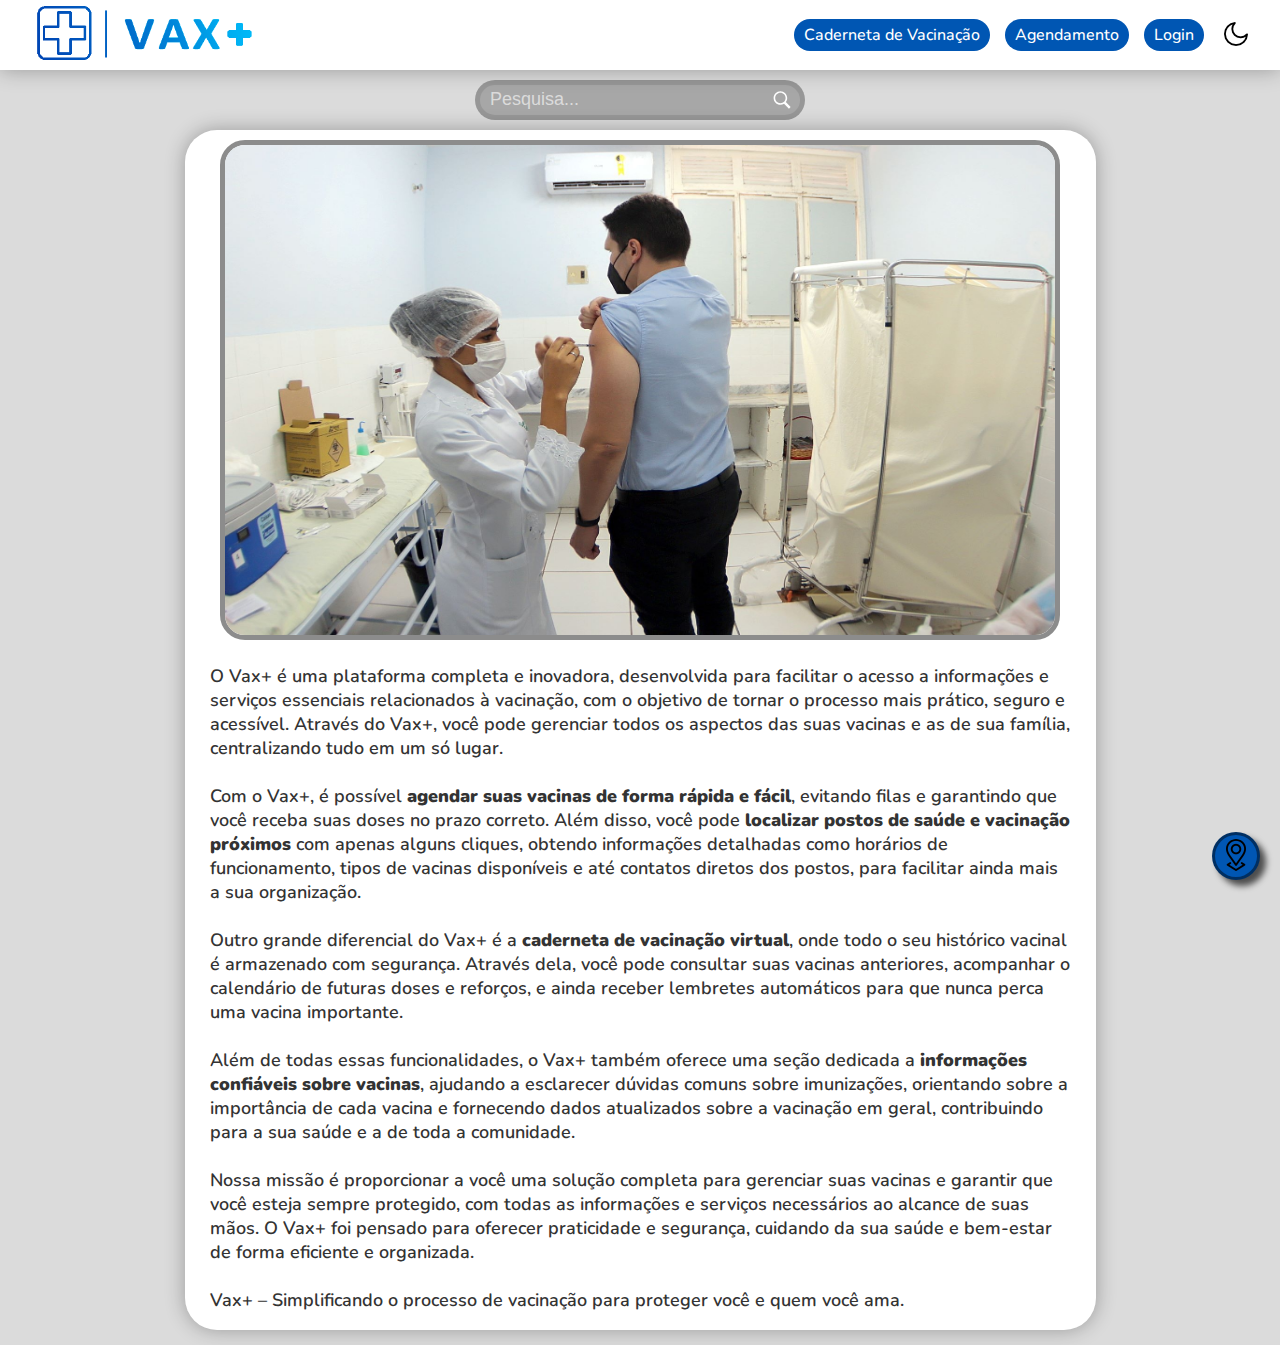
<file: index.html>
<!DOCTYPE html>
<html lang="pt-br">

<head>
    <meta charset="UTF-8">
    <meta name="viewport" content="width=device-width, initial-scale=1.0">
    <title>Vax+</title>
    <link rel="stylesheet" href="./src/css/reset.css">
    <link rel="stylesheet" href="./src/css/style.css">
    <link rel="stylesheet" href="./src/css/responsive.css">
    <link rel="shortcut icon" href="src/img/favicon.png" type="image/x-icon">
    <link rel="preconnect" href="https://fonts.googleapis.com">
    <link rel="preconnect" href="https://fonts.gstatic.com" crossorigin>
    <link href="https://fonts.googleapis.com/css2?family=Nunito:ital,wght@0,200..1000;1,200..1000&display=swap"
        rel="stylesheet">
</head>

<body>
    <header class="cabecalho">
        <div class="logotipo">
            <a>
                <img src="./src/img/vax.png" class="logo">
            </a>
            <a id="list"><svg xmlns="http://www.w3.org/2000/svg" width="24" height="24" fill="black" class="bi bi-list"
                    viewBox="0 0 16 16">
                    <path fill-rule="evenodd"
                        d="M2.5 12a.5.5 0 0 1 .5-.5h10a.5.5 0 0 1 0 1H3a.5.5 0 0 1-.5-.5m0-4a.5.5 0 0 1 .5-.5h10a.5.5 0 0 1 0 1H3a.5.5 0 0 1-.5-.5m0-4a.5.5 0 0 1 .5-.5h10a.5.5 0 0 1 0 1H3a.5.5 0 0 1-.5-.5" />
                </svg></a>
        </div>
        <nav>
            <div class="menu">
                <ul>
                    <li><a href="./caderneta.html">Caderneta de Vacinação</a></li>
                    <li><a href="./agendamento.html">Agendamento</a></li>
                    <li><a href="./login.html">Login</a></li>
                </ul>
                <button id="dark-mode-toggle">
                    <img id="mode-icon" src="./src/icone/lua.png" width="24" height="24">
                </button>
            </div>
        </nav>

    </header>

    <main>
        <i>
                <input type="search" placeholder="Pesquisa...">
                <svg xmlns="http://www.w3.org/2000/svg" x="0px" y="0px" width="20" height="20" viewBox="0,0,256,256">
                    <g fill="#ffffff" fill-rule="nonzero" stroke="none" stroke-width="1" stroke-linecap="butt"
                        stroke-linejoin="miter" stroke-miterlimit="10" stroke-dasharray="" stroke-dashoffset="0"
                        font-family="none" font-weight="none" font-size="none" text-anchor="none"
                        style="mix-blend-mode: normal">
                        <g transform="scale(5.12,5.12)">
                            <path
                                d="M21,3c-9.39844,0 -17,7.60156 -17,17c0,9.39844 7.60156,17 17,17c3.35547,0 6.46094,-0.98437 9.09375,-2.65625l12.28125,12.28125l4.25,-4.25l-12.125,-12.09375c2.17969,-2.85937 3.5,-6.40234 3.5,-10.28125c0,-9.39844 -7.60156,-17 -17,-17zM21,7c7.19922,0 13,5.80078 13,13c0,7.19922 -5.80078,13 -13,13c-7.19922,0 -13,-5.80078 -13,-13c0,-7.19922 5.80078,-13 13,-13z">
                            </path>
                        </g>
                    </g>
                </svg>
        </i>

        <div class="container">
            <img src="./src/img/35842_Original.jpeg" class="image">
            <h3>
<br>
                 O Vax+ é uma plataforma completa e inovadora, desenvolvida para facilitar o acesso a informações e
                serviços essenciais relacionados à vacinação, com o objetivo de tornar o processo mais prático, seguro e
                acessível. Através do Vax+, você pode gerenciar todos os aspectos das suas vacinas e as de sua família,
                centralizando tudo em um só lugar. <br><br>
                 Com o Vax+, é possível <strong>agendar suas vacinas de forma rápida e fácil</strong>, evitando filas e
                garantindo que você receba suas doses no prazo correto. Além disso, você pode <strong>localizar postos
                    de saúde e vacinação próximos</strong> com apenas alguns cliques, obtendo informações detalhadas
                como horários de funcionamento, tipos de vacinas disponíveis e até contatos diretos dos postos, para
                facilitar ainda mais a sua organização. <br><br>
                 Outro grande diferencial do Vax+ é a <strong>caderneta de vacinação virtual</strong>, onde todo o seu
                histórico vacinal é armazenado com segurança. Através dela, você pode consultar suas vacinas anteriores,
                acompanhar o calendário de futuras doses e reforços, e ainda receber lembretes automáticos para que
                nunca perca uma vacina importante. <br><br>
                 Além de todas essas funcionalidades, o Vax+ também oferece uma seção dedicada a <strong>informações
                    confiáveis sobre vacinas</strong>, ajudando a esclarecer dúvidas comuns sobre imunizações,
                orientando sobre a importância de cada vacina e fornecendo dados atualizados sobre a vacinação em geral,
                contribuindo para a sua saúde e a de toda a comunidade. <br><br>
                 Nossa missão é proporcionar a você uma solução completa para gerenciar suas vacinas e garantir que você
                esteja sempre protegido, com todas as informações e serviços necessários ao alcance de suas mãos. O Vax+
                foi pensado para oferecer praticidade e segurança, cuidando da sua saúde e bem-estar de forma eficiente
                e organizada. <br><br>
                 Vax+ – Simplificando o processo de vacinação para proteger você e quem você ama.<br><br>
            </h3>
        </div>

        <div class="loc">
            <a href="#">
                <img src="./src/icone/localizacao.png">
            </a>
        </div>

        <div class="modal">

            <div class="conteudo-modal">

                <span class="fechar-modal">X</span>

                <iframe
                    src="https://www.google.com/maps/embed?pb=!1m16!1m12!1m3!1d15550.551715386318!2d-38.495503504465134!3d-12.994994538635694!2m3!1f0!2f0!3f0!3m2!1i1024!2i768!4f13.1!2m1!1sunidades%20b%C3%A1sicas%20de%20sa%C3%BAde%20em%20salvador!5e0!3m2!1spt-BR!2sbr!4v1726062533436!5m2!1spt-BR!2sbr"
                    allowfullscreen="" loading="lazy" referrerpolicy="no-referrer-when-downgrade">
                </iframe>
            </div>

        </div>
    </main>

    <footer>
    </footer>
    <script src="./src/js/index.js"></script>
</body>

</html>
</file>
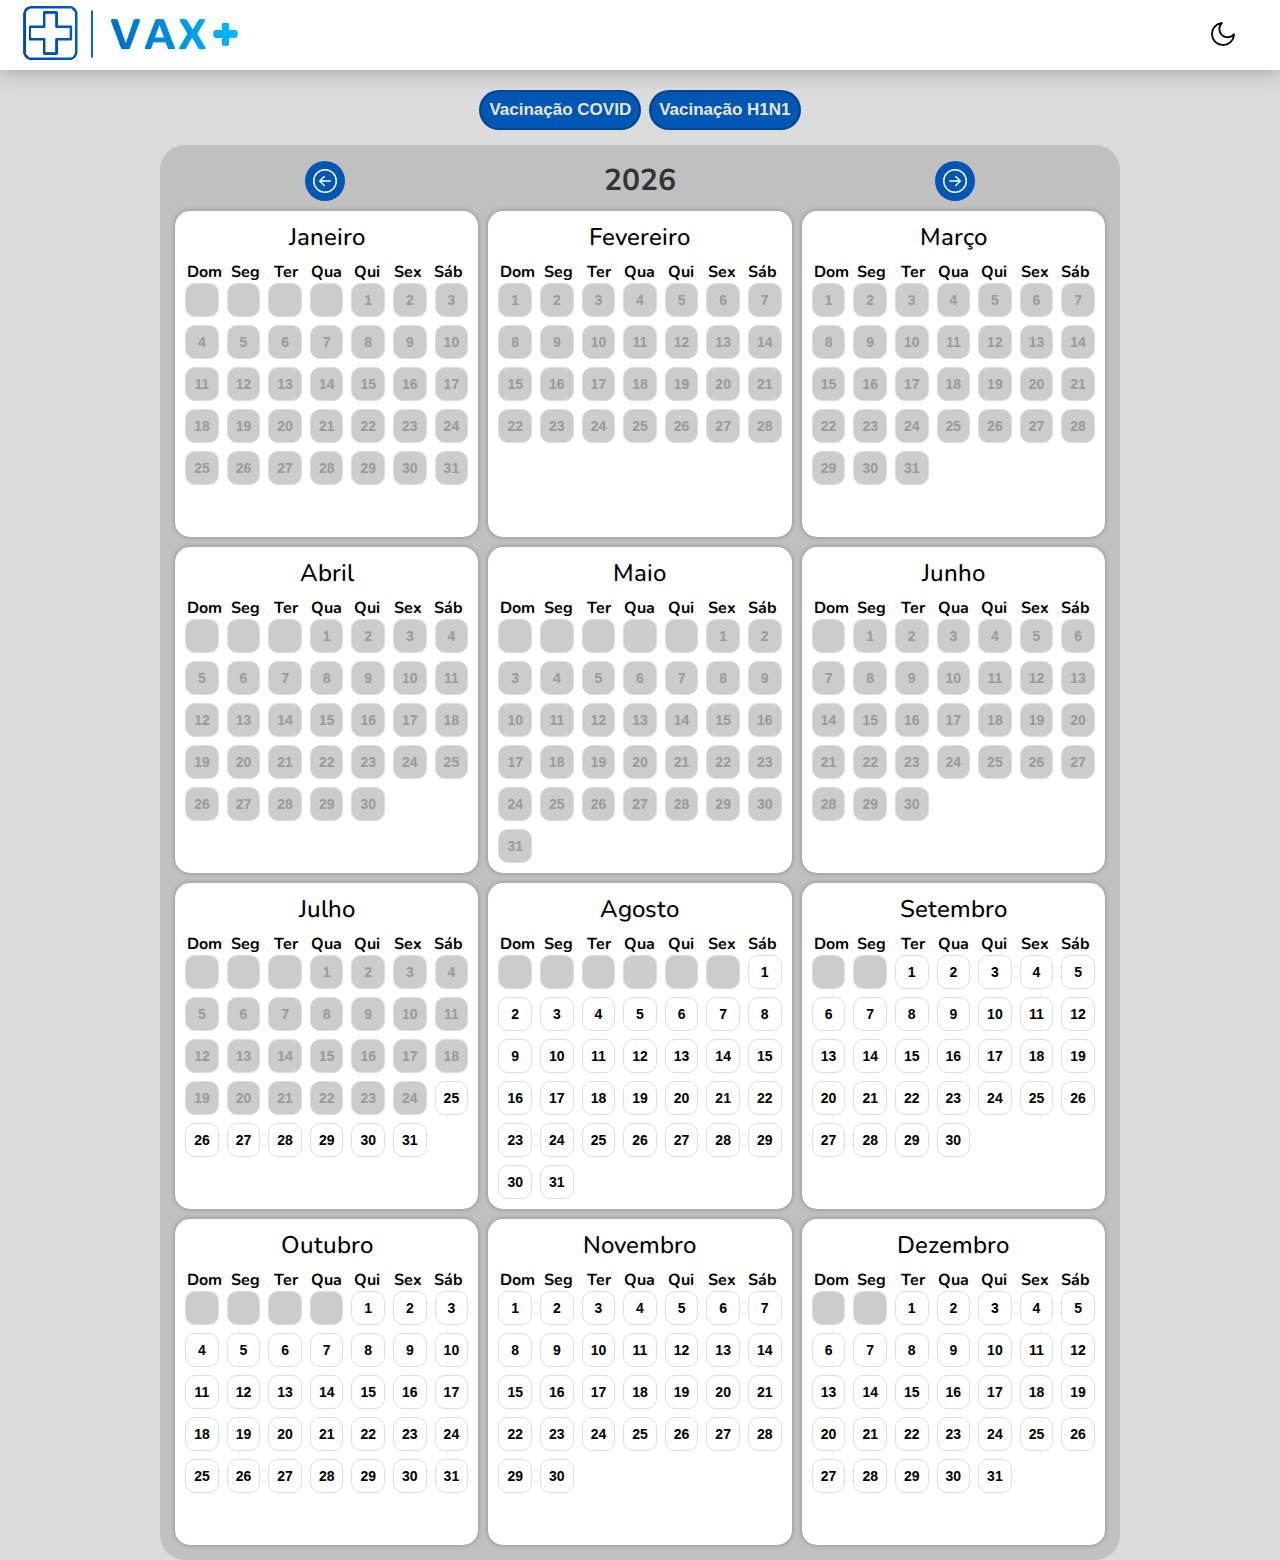
<file: agendamento.html>
<!DOCTYPE html>
<html lang="pt-BR">

<head>
    <meta charset="UTF-8">
    <meta name="viewport" content="width=device-width, initial-scale=1.0">
    <title>Vax+ - Calendário de Agendamento</title>
    <link rel="stylesheet" href="./src/css/reset.css">
    <link rel="stylesheet" href="./src/css/agendamento/style.css">
    <link rel="stylesheet" href="./src/css/agendamento/responsive.css">
    <link rel="shortcut icon" href="src/img/favicon.png" type="image/x-icon">
    <link rel="preconnect" href="https://fonts.googleapis.com">
    <link rel="preconnect" href="https://fonts.gstatic.com" crossorigin>
    <link href="https://fonts.googleapis.com/css2?family=Nunito:ital,wght@0,200..1000;1,200..1000&display=swap"
        rel="stylesheet">
</head>

<body>
    <header class="cabecalho">
        <div class="logotipo">
            <a href="./index.html">
                <img src="./src/img/vax.png" class="logo">
            </a>
        </div>
        <nav>
            <div class="menu">
                <ul style="display: flex;justify-content: center;gap: 10px;width: 100%;">
                </ul>
                <button id="dark-mode-toggle">
                    <img id="mode-icon" src="./src/icone/lua.png" width="24" height="24">
                </button>
            </div>
        </nav>
    </header>
    <main>
        <div class="vaccine-selection" style="display: flex;margin-bottom: 15px;gap: 8px;">
            <button id="covid-btn">Vacinação COVID</button>
            <button id="h1n1-btn">Vacinação H1N1</button>
        </div>
        <div class="calendar-container">
            <div class="year-navigation">
                <button id="prevYear">
                    <svg xmlns="http://www.w3.org/2000/svg" width="24" height="24" fill="white"
                                        class="bi bi-arrow-left-circle" viewBox="0 0 16 16">
                                        <path fill-rule="evenodd"
                                            d="M1 8a7 7 0 1 0 14 0A7 7 0 0 0 1 8m15 0A8 8 0 1 1 0 8a8 8 0 0 1 16 0m-4.5-.5a.5.5 0 0 1 0 1H5.707l2.147 2.146a.5.5 0 0 1-.708.708l-3-3a.5.5 0 0 1 0-.708l3-3a.5.5 0 1 1 .708.708L5.707 7.5z" />
                                    </svg>
                </button>
                <span id="yearDisplay">2024</span>
                <button id="nextYear">
                    <svg xmlns="http://www.w3.org/2000/svg" width="24" height="24" fill="white"
                                        class="bi bi-arrow-right-circle" viewBox="0 0 16 16">
                                        <path fill-rule="evenodd"
                                            d="M1 8a7 7 0 1 0 14 0A7 7 0 0 0 1 8m15 0A8 8 0 1 1 0 8a8 8 0 0 1 16 0M4.5 7.5a.5.5 0 0 0 0 1h5.793l-2.147 2.146a.5.5 0 0 0 .708.708l3-3a.5.5 0 0 0 0-.708l-3-3a.5.5 0 1 0-.708.708L10.293 7.5z" />
                                    </svg>
                </button>
            </div>
            <div class="months-grid" id="calendarGrid">
            </div>
        </div>
    </main>

    <script src="./src/js/agendamento.js"></script>
</body>

</html>
</file>
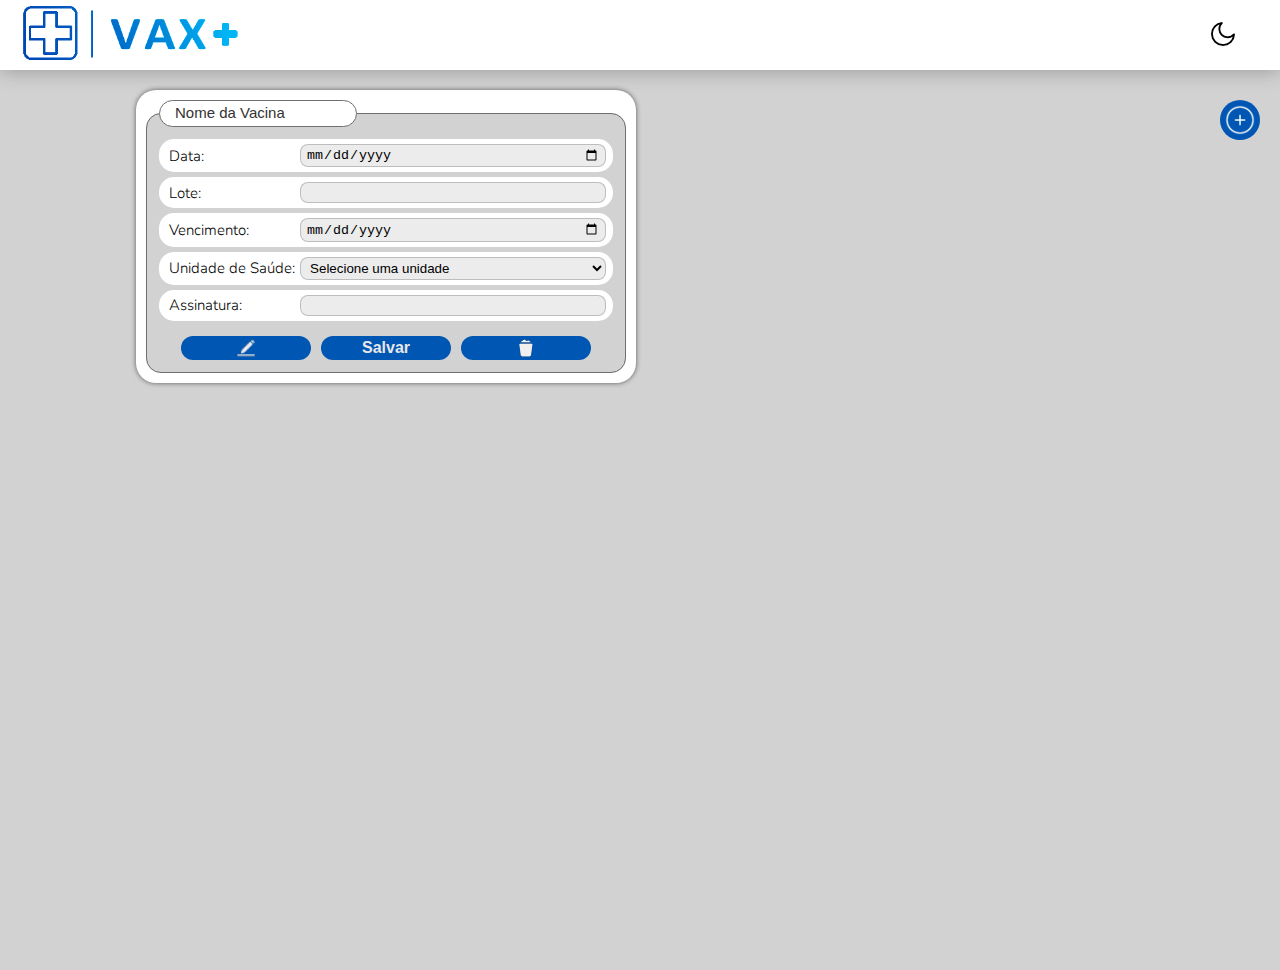
<file: caderneta.html>
<!DOCTYPE html>
<html lang="pt-BR">

<head>
    <meta charset="UTF-8">
    <meta name="viewport" content="width=device-width, initial-scale=1.0">
    <title>Caderneta de Vacinação</title>
    <link rel="stylesheet" href="./src/css/reset.css">
    <link rel="stylesheet" href="./src/css/caderneta/style.css">
    <link rel="stylesheet" href="./src/css/caderneta/responsive.css">
    <link rel="shortcut icon" href="src/img/favicon.png" type="image/x-icon">
    <link rel="preconnect" href="https://fonts.googleapis.com">
    <link rel="preconnect" href="https://fonts.gstatic.com" crossorigin>
    <link href="https://fonts.googleapis.com/css2?family=Nunito:ital,wght@0,200..1000;1,200..1000&display=swap"
        rel="stylesheet">
</head>

<body>
    <header class="cabecalho">
        <div class="logotipo">
            <a href="./index.html">
                <img src="./src/img/vax.png" class="logo">
            </a>
        </div>
        <nav>
            <div class="menu">
                <ul style="display: flex;justify-content: center;gap: 10px;width: 100%;">
                </ul>
                <button id="dark-mode-toggle">
                    <img id="mode-icon" src="./src/icone/lua.png" width="24" height="24">
                </button>
            </div>
        </nav>
    </header>
    <main>
        <div class="forms">
            <form>
                <fieldset>
                    <legend>
                        <Input class="nome-vacina" type="text" placeholder="Nome da Vacina"></Input>
                    </legend>
                    <section>
                        <label for="">Data:</label>
                        <input type="date">
                    </section>
                    <section>
                        <label for="">Lote:</label>
                        <input type="text">
                    </section>
                    <section>
                        <label for="">Vencimento:</label>
                        <input type="date">
                    </section>
                    <section>
                        <label for="">Unidade de Saúde:</label>
                        <select>
                            <option value="">Selecione uma unidade</option>
                            <option value="clinica-da-familia-boca-do-rio">Clínica da Família Boca do Rio</option>
                            <option value="clinica-da-familia-pau-miudo">Clínica da Família Pau Miúdo</option>
                            <option value="csb-cabula">CSB Cabula</option>
                            <option value="csb-itapua">CSB Itapuã</option>
                            <option value="postinho-da-saude-ribeira">Postinho de Saúde Ribeira</option>
                            <option value="upas-brotas">UPA Brotas</option>
                            <option value="upas-itaigara">UPA Itaigara</option>
                            <option value="upas-pau-miudo">UPA Pau Miúdo</option>
                            <option value="upas-periperi">UPA Periperi</option>
                            <option value="upas-san-martin">UPA San Martin</option>
                            <option value="upas-vale-dos-barris">UPA Vale dos Barris</option>
                            <option value="usf-barra">Unidade de Saúde da Família Barra</option>
                            <option value="usf-bonfim">USF Bonfim</option>
                            <option value="usf-centro-historico">USF Centro Histórico</option>
                            <option value="usf-itapua">USF Itapuã</option>
                            <option value="usf-liberdade">USF Liberdade</option>
                            <option value="usf-luis-anjos">Unidade de Saúde da Família Luís Anjos</option>
                            <option value="usf-piraja">USF Pirajá</option>
                            <option value="usf-santa-luzia">USF Santa Luzia</option>
                        </select>
                    </section>
                    <section>
                        <label for="">Assinatura:</label>
                        <input type="text">
                    </section>
                    <div class="buttons">
                        <button class="edit-button">
                            <img src="./src/icone/editar.png" class="edit">
                        </button>
                        <button class="submit-button">
                            Salvar
                        </button>
                        <button class="delete-button">
                            <img src="./src/icone/apagar.png" class="delete">
                        </button>
                    </div>
                </fieldset>
            </form>
        </div>
        <button id="add-form-button" class="add-form-button">
            <img src="./src/icone/+.png" width="30">
        </button>
    </main>


    <script src="./src/js/caderneta.js"></script>
</body>

</html>
</file>
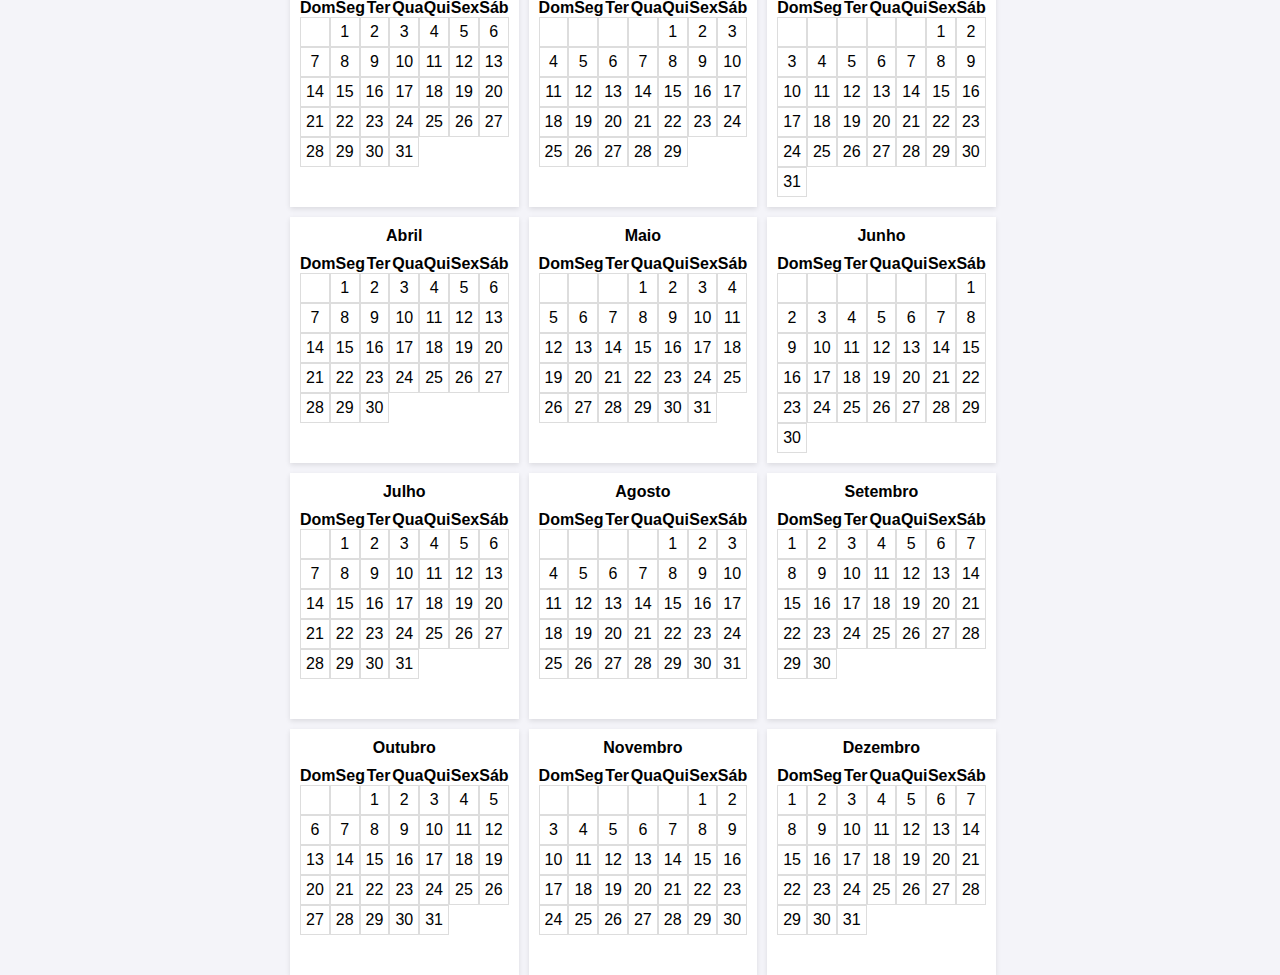
<file: calendario.html>
<!DOCTYPE html>
<html lang="pt-BR">
<head>
    <meta charset="UTF-8">
    <meta name="viewport" content="width=device-width, initial-scale=1.0">
    <title>Calendário de Vacinação</title>
    <style>
        body {
            font-family: Arial, sans-serif;
            display: flex;
            justify-content: center;
            align-items: center;
            height: 100vh;
            margin: 0;
            background-color: #f4f4f9;
        }
        .calendar-container {
            text-align: center;
            width: 700px;
        }
        .year-navigation {
            display: flex;
            justify-content: space-between;
            align-items: center;
            margin-bottom: 10px;
        }
        .year-navigation button {
            background-color: #007bff;
            color: white;
            border: none;
            padding: 5px 10px;
            cursor: pointer;
        }
        .year-navigation button:hover {
            background-color: #0056b3;
        }
        .months-grid {
            display: grid;
            grid-template-columns: repeat(3, 1fr);
            grid-template-rows: repeat(4, 1fr);
            gap: 10px;
        }
        .month {
            background-color: #ffffff;
            padding: 10px;
            box-shadow: 0 2px 5px rgba(0,0,0,0.1);
            cursor: pointer;
            transition: background-color 0.3s ease;
            display: flex;
            flex-direction: column;
            align-items: center;
        }
        .month:hover {
            background-color: #e9ecef;
        }
        .month-title {
            font-weight: bold;
            margin-bottom: 10px;
        }
        .weekdays {
            display: grid;
            grid-template-columns: repeat(7, 1fr);
            width: 100%;
            font-weight: bold;
        }
        .days {
            display: grid;
            grid-template-columns: repeat(7, 1fr);
            width: 100%;
            grid-auto-rows: minmax(20px, auto);
        }
        .day {
            padding: 5px;
            text-align: center;
            border: 1px solid #ddd;
            cursor: pointer;
        }
        .day:hover {
            background-color: #007bff;
            color: white;
        }
    </style>
</head>
<body>

<div class="calendar-container">
    <div class="year-navigation">
        <button id="prevYear">&lt;</button>
        <span id="yearDisplay">2024</span>
        <button id="nextYear">&gt;</button>
    </div>
    <div class="months-grid" id="calendarGrid">
        <!-- Os meses serão gerados dinamicamente -->
    </div>
</div>

<script>
    let currentYear = 2024;
    const monthsNames = ["Janeiro", "Fevereiro", "Março", "Abril", "Maio", "Junho", "Julho", "Agosto", "Setembro", "Outubro", "Novembro", "Dezembro"];
    const daysOfWeek = ["Dom", "Seg", "Ter", "Qua", "Qui", "Sex", "Sáb"];

    const yearDisplay = document.getElementById('yearDisplay');
    const prevYearButton = document.getElementById('prevYear');
    const nextYearButton = document.getElementById('nextYear');
    const calendarGrid = document.getElementById('calendarGrid');

    function updateYearDisplay() {
        yearDisplay.textContent = currentYear;
        generateCalendar();
    }

    prevYearButton.addEventListener('click', () => {
        currentYear--;
        updateYearDisplay();
    });

    nextYearButton.addEventListener('click', () => {
        currentYear++;
        updateYearDisplay();
    });

    function generateCalendar() {
        calendarGrid.innerHTML = '';
        for (let month = 0; month < 12; month++) {
            const monthDiv = document.createElement('div');
            monthDiv.classList.add('month');

            const monthTitle = document.createElement('div');
            monthTitle.classList.add('month-title');
            monthTitle.textContent = monthsNames[month];
            monthDiv.appendChild(monthTitle);

            const weekdaysDiv = document.createElement('div');
            weekdaysDiv.classList.add('weekdays');
            daysOfWeek.forEach(day => {
                const dayDiv = document.createElement('div');
                dayDiv.textContent = day;
                weekdaysDiv.appendChild(dayDiv);
            });
            monthDiv.appendChild(weekdaysDiv);

            const daysDiv = document.createElement('div');
            daysDiv.classList.add('days');
            
            const firstDay = new Date(currentYear, month, 1).getDay();
            const daysInMonth = new Date(currentYear, month + 1, 0).getDate();
            
            // Preencher os dias em branco antes do início do mês
            for (let i = 0; i < firstDay; i++) {
                const emptyDiv = document.createElement('div');
                emptyDiv.classList.add('day');
                daysDiv.appendChild(emptyDiv);
            }

            // Preencher os dias do mês
            for (let day = 1; day <= daysInMonth; day++) {
                const dayDiv = document.createElement('div');
                dayDiv.classList.add('day');
                dayDiv.textContent = day;
                dayDiv.addEventListener('click', () => {
                    alert(`Data de vacinação: ${day} de ${monthsNames[month]} de ${currentYear}`);
                    // Aqui você pode adicionar funcionalidade para marcar a data de vacinação
                });
                daysDiv.appendChild(dayDiv);
            }

            monthDiv.appendChild(daysDiv);
            calendarGrid.appendChild(monthDiv);
        }
    }

    // Inicializa o calendário
    updateYearDisplay();
</script>

</body>
</html>
</file>
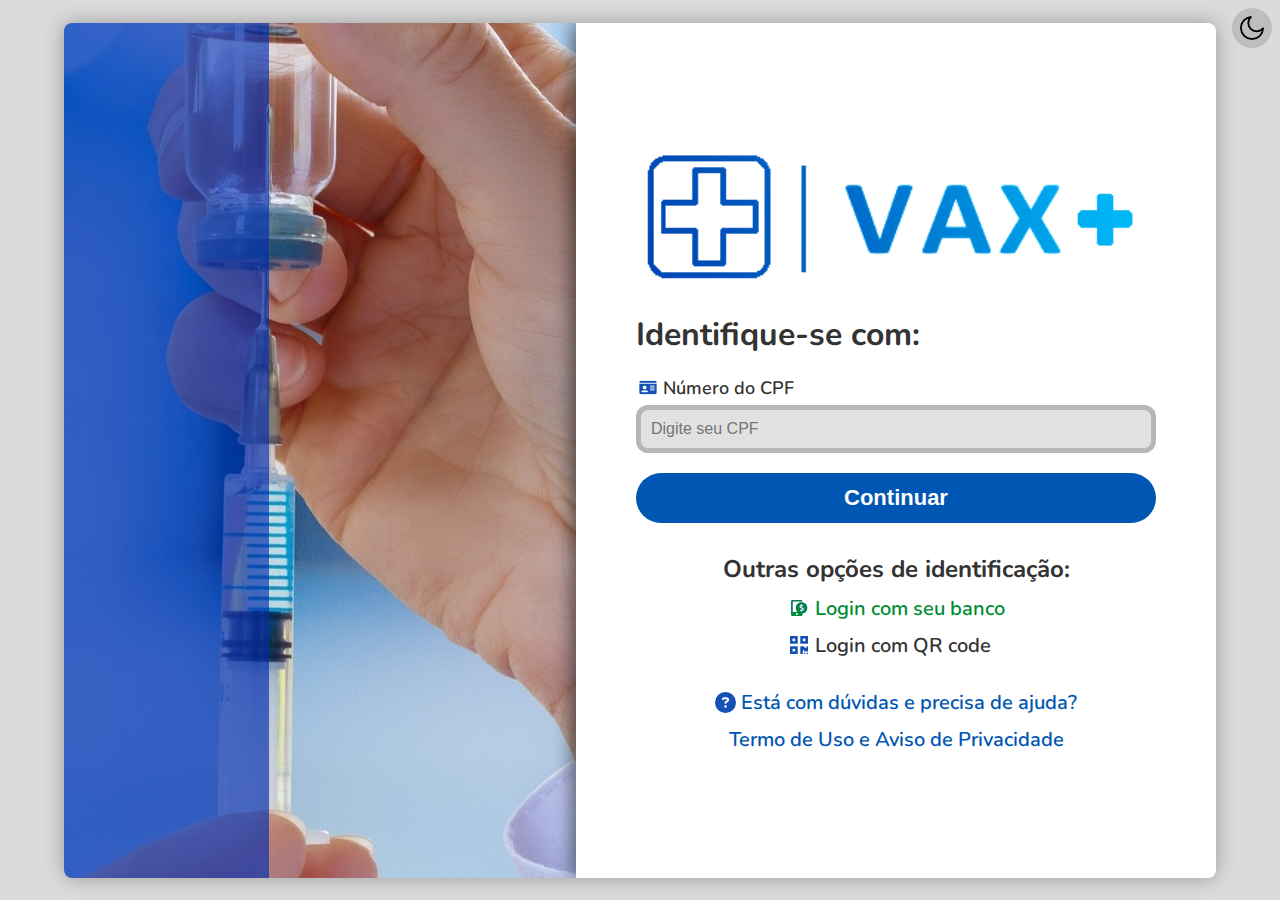
<file: login.html>
<!DOCTYPE html>
<html>

<head>
  <meta charset="utf-8">
  <meta name="viewport" content="width=device-width">
  <title>Vax+ - Login</title>
  <link rel="preconnect" href="https://fonts.googleapis.com">
  <link rel="preconnect" href="https://fonts.gstatic.com" crossorigin>
  <link href="https://fonts.googleapis.com/css2?family=Nunito:ital,wght@0,200..1000;1,200..1000&display=swap"
    rel="stylesheet">
  <link rel="shortcut icon" href="src/img/favicon.png" type="image/x-icon">
  <link href="./src/css/reset.css" rel="stylesheet" type="text/css">
  <link href="./src/css/login/style.css" rel="stylesheet" type="text/css">
  <link rel="stylesheet" href="./src/css/login/responsive.css">
</head>

<body>
  <div class="container">
    <div class="image-section">
      <img src="./src/img/vacina.jpg">
      <div class="overlay"></div>
      <div class="overlay2"></div>
    </div>
    <div class="login-section">
      <button id="dark-mode-toggle">
        <img id="mode-icon" src="./src/icone/lua.png" width="24" height="24">
      </button>
      <div class="marca">
        <img src="./src/img/vax.png" class="logo">
      </div>
      <h2>Identifique-se com:</h2>
      <form action="#" method="POST">
        <label for="cpf"><img src="./src/icone/id-card-solid.png">Número do CPF</label>
        <input type="text" id="cpf" name="cpf" placeholder="Digite seu CPF">
        <button type="submit" href="./index.html">Continuar</button>
      </form>
      <div class="alternative-login">
        <h3>Outras opções de identificação:</h3>
        <ul>
          <li><a href="#" style="color: #008C32;"><img src="./src/icone/InternetBanking-green.png">Login com seu
              banco</a></li>
          <li><a href="#"><img src="./src/icone/qrcode.png">Login com QR code</a></li>
        </ul>
      </div>
      <div class="help-links">
        <a href="#"> <img src="./src/icone/circle-question-solid.svg" width="21" height="21" class="quest"> Está com dúvidas e precisa
          de ajuda?</a>
        <a href="#">Termo de Uso e Aviso de Privacidade</a>
      </div>
    </div>
  </div>
  <script src="./src/js/login.js"></script>
</body>
</html>
</file>
<file: src/css/style.css>
:root {
    --back-color-light: #dbdbdb;
    --back-color-dark: #121212;
    --border-color-light: #00238d;
    --border-color-dark: #4e4e4e;
    --text-color-light: #333;
    --text-color-dark: #e7e7e7;
    --container-color-light:#ffffff;
    --container-color-dark:#252a2f;
    --button-color-light: #0056b3;
    --button-color-dark: #7b7b7b;
    --hover-color-light:#003877;
    --hover-color-dark:#494949;
}

body {
    width: 100vw;
    font-family: "Nunito", sans-serif;
    font-weight: 300;
    overflow-x: hidden;
    transition: background-color 0.6s, color 0.6s;
}
body::-webkit-scrollbar {
    width: 0px;
}

a,
li{
    color: white;
}

p,
h1,
h2,
h3,
h4,
h5,
h6 {
    color: var(--text-color-light);
}

/* header*/

.logo {
    width: 230px;
}

.cabecalho .menu {
    display: flex;
    align-items: center;
    justify-content: space-between;
    width: 100%;
}
.cabecalho nav {
    display: flex;
    flex-direction: row;
    justify-content: space-between;
    width: 100vw;
    padding: 0 2.5vw 0 0;
    align-items: center;
}
ul {
    display: flex;
    justify-content: flex-end;
    gap: 15px;
    width: 100%;
    padding: 0 20px 0 0
}
.cabecalho nav li {
    display: flex;
    align-items: center;
    text-align: center;
    font-weight: 500;
    font-size: 16px;
    background: var(--button-color-light);
    border-radius: 20px;
    padding: 5px 10px;
    transition: background-color 0.6s, transform 0.6s;
}
.cabecalho nav li:hover {
    transform: scale(1.1);
    background-color: var(--hover-color-light);
}

.logotipo {
    padding: 0 0 0 2.5vw;
    display: flex;
    align-items: center;
    justify-content: space-between;
}
.logotipo svg {
    opacity: 0;
    display: none;

}

main {
    display: flex;
    flex-direction: column;
    flex-wrap: nowrap;
    align-items: center;
    padding: 5px;
}
.container {
    transition: background-color 0.6s, color 0.6s;
    background: var(--container-color-light);
    box-shadow: rgb(0 0 0 / 30%) 0px 0px 20px;
    border-radius: 32px;
    display: flex;
    flex-direction: column;
    justify-content: space-around;
    align-items: center;
    margin-top: 10px;
    margin-bottom: 10px;
    padding: 10px;
    height: 1200px;
    width: 911px;
}

.image {
    vertical-align: text-top;
    border-radius: 25px;
    width: 840px;
    height: calc(100% - 680px);
    border: 5px solid rgba(0, 0, 0, 0.45);
}

h3 {
    text-align: start;
    font-size: 18px;
    font-weight: 600;
    padding: 0 15px;
}

i {
    margin-top: 5px;
    transition: background-color 0.6s, color 0.6s;
    display: flex;
    align-items: center;
    justify-content: space-between;
    width: 330px;
    height: 40px;
    padding-right: 8px;
    background: #59595966;
    border: 5px solid #85858575;
    border-radius: 25px;
}
section {
    width: 100%;
    display: flex;
    justify-content: center;
}
input[type="search"] {
    padding: 10px;
    background: none;
    color: var(--text-color-light);
    border: none;
    width: 200px;
    height: 20px;
}
input[type="search"]:focus {
    outline: none;
}
::-webkit-input-placeholder {
    color: rgba(255, 255, 255, 0.6);
    font-size: 18px;
}

/* .loc */
.loc img {
    width: 32px;
    height: 32px;
    border-radius: 30px;
}

body.light-mode {
    background-color: var(--back-color-light);
}
body.dark-mode {
    background-color: var(--back-color-dark);

}

#dark-mode-toggle {
    background: none;
    border: none;
    cursor: pointer;
    top: 20px;
    right: 20px;
}
#dark-mode-toggle img {
    width: 24px;
    height: 24px;
    transition: background-color 0.6s, transform 0.6s
}
#dark-mode-toggle img:hover {
    transform: scale(1.1);
}

.modal {
    position: fixed;
    width: 100vw;
    height: 100vh;
    top: 0;
    left: 0;
    background-color: rgba(52, 52, 50, 0.749);
    opacity: 0;
    visibility: hidden;
}

.conteudo-modal {
    display: flex;
    justify-content: center;
    align-items: center;
    flex-direction: column;
    height: 100vh;
    border-radius: 5px;
    gap: 15px;
}

.fechar-modal {
    background-color: #ffffff00;
    color: #ffffff;
    font-weight: bold;
    font-size: 20px;
    width: 40px;
    text-align: center;;
    cursor: pointer;
    border-radius: 10px;
}

.modal iframe {
    border:var(--button-color-light) solid 3px;
    border-radius: 30px;
    width: 640px;
    height: 400px;
    background-color: black ;
}

.modal.aberto {
    opacity: 1;
    visibility: visible;
}

/* *//* Animations radicais *//* */

header {
    position: relative;
    transition: background-color 0.6s, color 0.6s;
    background-color: var(--container-color-light);
    box-shadow: rgb(0 0 0 / 30%) 0px 0px 20px;
    display: flex;
    align-items: center;
    justify-content: space-between;
    animation:cabaçote 1.5s linear(0 0%, 0 1.8%, 0.01 3.6%, 0.03 6.35%, 0.07 9.1%, 0.13 11.4%, 0.19 13.4%, 0.27 15%, 0.34 16.1%, 0.54 18.35%, 0.66 20.6%, 0.72 22.4%, 0.77 24.6%, 0.81 27.3%, 0.85 30.4%, 0.88 35.1%, 0.92 40.6%, 0.94 47.2%, 0.96 55%, 0.98 64%, 0.99 74.4%, 1 86.4%, 1 100%);
}

@keyframes cabaçote{
    from{
        top: -100px;
    }
    to {
        top:0;
    }
}

.loc {
    transition: background-color 0.6s, color 0.6s;
    display: flex;
    justify-content: center;
    align-items: flex-end;
    position: fixed;
    right: 20px;
    bottom: 20px;
    z-index: 3;
    width: 48px;
    height: 48px;
    background: var(--button-color-light);
    border: rgba(0, 0, 0, 0.45) solid 3px;
    border-radius: 30px;
    box-shadow: 6px 6px 6px rgba(0, 0, 0, 0.65);
    animation: puxado 1.0s linear(0 0%, 0 2.27%, 0.02 4.53%, 0.04 6.8%, 0.06 9.07%, 0.1 11.33%, 0.14 13.6%, 0.25 18.15%, 0.39 22.7%, 0.56 27.25%, 0.77 31.8%, 1 36.35%, 0.89 40.9%, 0.85 43.18%, 0.81 45.45%, 0.79 47.72%, 0.77 50%, 0.75 52.27%, 0.75 54.55%, 0.75 56.82%, 0.77 59.1%, 0.79 61.38%, 0.81 63.65%, 0.85 65.93%, 0.89 68.2%, 1 72.7%, 0.97 74.98%, 0.95 77.25%, 0.94 79.53%, 0.94 81.8%, 0.94 84.08%, 0.95 86.35%, 0.97 88.63%, 1 90.9%, 0.99 93.18%, 0.98 95.45%, 0.99 97.73%, 1 100%) ;
}

@keyframes puxado {
    from{
        right: -100px;
    }
    to {
        right: 20px;
    }
}
</file>
<file: src/css/responsive.css>
@media (max-width: 1200px) {
    .image {
        width: 100%;
    }
}
@media (max-width: 800px) {
    .container {
        height: auto;
        width: 720px;
    }
    .image {
        margin-bottom: 5px;
    }
    .cabecalho .menu {
        gap: 8px;
    }
    .cabecalho nav li {
        padding: 6px 13px;
    }
    ul {
        gap: 5px;
        justify-content: center;
        padding: 0 0 0 0;
    }
}
@media (max-width: 780px) {
    header {
        flex-direction: column;
    }

    .logo {
        width: 195px;
    }
    .cabecalho .menu {
        height: 100%;
        gap: 15px;
    }
    .cabecalho nav {
        display: none;
        padding: 0 3.5vw 15px 15px;
    }
    .cabecalho nav li {
        font-weight: 500;
        font-size: 13px;
        padding: 4px 9px;
    }
    .logotipo {
        width: 100%;
    }
    .logotipo svg {
        opacity: 1;
        display: block;
    }
    main {
        height: 100vh;
        padding: 5px;
    }
    .container {
        height: auto;
        width: 90vw;
        padding: 10px 8px;
        border-radius: 32px ;
        gap: 15px;
    }
    i {
        border: 5px solid #59595966;
        border-radius: 25px;
        width: 250px;
        height: 38px;
        margin-bottom: 4px;
    }
    input[type="search"] {
        width: 200px;
        height: 20px;
    }
    ::-webkit-input-placeholder {
        font-size: 15px;
    }
    .image-container {
        position: relative;
    }
    .image {
        border-radius: 25px;
        width: 100%;
    }
    .loc {
        position: fixed;
        bottom: 20px;
        right: 20px;
        z-index: 3;
        width: 48px;
        height: 48px;
        border: rgba(0, 0, 0, 0.45) solid 3px;
        border-radius: 30px;
        box-shadow: 6px 6px 6px rgba(0, 0, 0, 0.65);
    }
    .loc img {
        width: 32px;
        height: 32px;
        border-radius: 30px;
    }
    .text {
        padding: 0 15px 10px 15px;
    }
    .text h3 {
        font-size: 16px;
        font-weight: 500;
    }
    #dark-mode-toggle {
        top: 20px;
        right: 20px;
    }
    #dark-mode-toggle img {
        width: 24px;
        height: 24px;
    }
}
@media (max-width: 500px) {
    .modal .fechar-modal {
        width: 30px;
        line-height: 30px;
    }
    
    .modal iframe {
        width: 370px;
        height: 280px;
    }
}
    
@media (max-width: 376px) {
    .modal iframe {
        width: 330px;
        height: 230px;
    }
}
</file>
<file: src/css/agendamento/style.css>
:root {
    --body-color-light: #dbdbdb;
    --body-color-dark: #121212;
    --back-color-light: #a3a3a37d;
    --back-color-dark: #252424;
    --border-color-light: #00238d;
    --border-color-dark: #4e4e4e;
    --text-color-light: #333;
    --text-color-dark: #e7e7e7;
    --secondtext-color-light: #e7e7e7;
    --secondtext-color-dark: #fff;
    --container-color-light:#fff;
    --container-color-dark:#252a2f;
    --month-color-light:#ffffff;
    --month-color-dark:#818181;
    --button-color-light: #0056b3;
    --button-color-dark: #7b7b7b;
    --hover-color-light:#003877;
    --hover-color-dark:#494949;
}

body {
    font-family: "Nunito", sans-serif;
    font-weight: 300;
    overflow-x: hidden;
    width: 100vw;
    height: 100vh;
    margin: 0;
    background-color: var(--body-color-light);
}
body.light-mode {
    background-color: var(--body-color-light);
  }
body.dark-mode {
    background-color: var(--body-color-dark);
}

#covid-btn, #h1n1-btn{
    background-color: var(--button-color-light);
    border: 2px solid #00000036;
    border-radius: 20px;
    padding: 8px;
    color: var(--secondtext-color-light);
    text-align: center;
    font-size: 17px;
    font-weight: 600;
    cursor: pointer;
    transition: transform 0.8s, background-color 0.5s, color 0.6s;
}
#covid-btn:hover, #h1n1-btn:hover{
    transform: scale(1.05);
}

body::-webkit-scrollbar {
    width: 0px;
}

a,
li{
    color: white;
}

p,
h1,
h2,
h3,
h4,
h5,
h6 {
    color: var(--text-color-light);
}

header {
    position: relative;
    transition: background-color 0.6s, color 0.6s;
    background-color: var(--container-color-light);
    box-shadow: rgb(0 0 0 / 30%) 0px 0px 20px;
    display: flex;
    align-items: center;
    justify-content: space-between;
    animation:cabaçote 1s linear(0 0%, 0 1.8%, 0.01 3.6%, 0.03 6.35%, 0.07 9.1%, 0.13 11.4%, 0.19 13.4%, 0.27 15%, 0.34 16.1%, 0.54 18.35%, 0.66 20.6%, 0.72 22.4%, 0.77 24.6%, 0.81 27.3%, 0.85 30.4%, 0.88 35.1%, 0.92 40.6%, 0.94 47.2%, 0.96 55%, 0.98 64%, 0.99 74.4%, 1 86.4%, 1 100%);
}
@keyframes cabaçote{
    from{
        top: -100px;
    }
    to {
        top:0
    }
}

.logo {
    width: 230px;
}

.cabecalho .menu {
    display: flex;
    align-items: center;
    justify-content: space-between;
    width: 100%;
}
.cabecalho nav {
    display: flex;
    flex-direction: row;
    justify-content: space-between;
    width: 100vw;
    padding: 0 3.5vw 0 0;
    align-items: center;
}
.cabecalho nav li {
    display: flex;
    align-items: center;
    text-align: center;
    font-weight: 500;
    font-size: 16px;
    background: var(--button-color-light);
    border-radius: 20px;
    padding: 6px 14px;
    transition: background-color 0.6s;
}
.cabecalho nav li:hover {
    background-color: var(--hover-color-light);
}

.logotipo {
    padding: 0px 3.5vw 0 18px;
    display: flex;
    align-items: center;
    justify-content: space-between;
    width: 100%;
}
.logotipo svg {
    opacity: 0;
    display: none;
}

main {
    height: 100vh;
    padding: 20px;
    display: flex;
    flex-direction: column;
    flex-wrap: nowrap;
    align-items: center;
}

.calendar-container {
    transition: background-color 0.6s;
    width: 960px;
    padding: 15px;
    background: var(--back-color-light);
    border-radius: 25px;
    text-align: center;
}
span {
    transition: background-color 0.6s;
    color: var(--text-color-light);
    font-size: 30px;
    font-weight: 700;
}
.year-navigation {
    display: flex;
    justify-content: space-around;
    align-items: center;
    margin-bottom: 10px;
}
.year-navigation button {
    cursor: pointer;
    padding: 8px;
    border: none;
    border-radius: 50%;
    background-color: var(--button-color-light);
    transition: background-color 0.6s;
    display: flex;
    align-items: center;
}
.year-navigation button:hover {
    background-color: var(--hover-color-light);
}
.months-grid {
    display: grid;
    justify-content: center;
    grid-template-columns: repeat(3, 1fr);
    grid-template-rows: repeat(4, 1fr);
    gap: 10px;
}
.month {
    background-color: var(--month-color-light);
    padding: 10px;
    border-radius: 15px;
    box-shadow: 0 0 5px rgba(0,0,0,0.3);
    transition: background-color 0.8s ease;
    display: flex;
    flex-direction: column;
    align-items: center;
}
.month:hover {
    background-color: #ffffff;
}
.month-title {
    font-weight: 500;
    font-size: 24px;
    margin-bottom: 8px;
}
.weekdays {
    display: grid;
    grid-template-columns: repeat(7, 1fr);
    width: 100%;
    font-weight: bold;
    gap: 2px;
}
.days{
    display: grid;
    justify-content: center;
    grid-template-columns: repeat(7, 1fr);
    gap: 8px;
}
.day {
    background-color: #ffffff;
    border: 1px solid #ddd;
    border-radius: 10px;
    padding: 8px;
    text-align: center;
    cursor: pointer;
    transition: transform 0.8s, background-color 0.5s, color 0.6s;
    font-size: 14px;
    font-weight: bold;
}

.day:hover {
    background-color: var(--hover-color-light);
    color: var(--secondtext-color-light);
}

.day.selected {
    background-color: var(--hover-color-light); /* Cor de fundo ao selecionar */
    color: white;
    font-weight: bold;
    transform: scale(1.1); /* Aumenta o tamanho para destacar */
}

.day.disabled {
    background-color: #ccc;
    color: #999;
    pointer-events: none;
}



#dark-mode-toggle {
    background: none;
    border: none;
    cursor: pointer;
    top: 20px;
    right: 20px;
}
#dark-mode-toggle img {
    width: 24px;
    height: 24px;
    transition: background-color 0.6s, transform 0.6s
}
#dark-mode-toggle img:hover {
    transform: scale(1.1);
}
</file>
<file: src/css/agendamento/responsive.css>
@media (max-width: 1200px) {
    .logo {
        width: 195px;
    }
    
    .cabecalho .menu {
        height: 100%;
        gap: 15px;
    }
    
    .cabecalho nav {
        padding: 0 3.5vw 0 15px;
    }
    
    .cabecalho nav li {
        font-weight: 500;
        font-size: 14px;
        padding: 5px 12px;
    }
    
    .logotipo {
        width: 100%;
    }
    
    .logotipo svg {
        opacity: 1;
        display: block;
    }
    
    #dark-mode-toggle {
        top: 20px;
        right: 20px;
    }
    
    #dark-mode-toggle img {
        width: 24px;
        height: 24px;
    }
    
    
    .calendar-container {
        padding: 10px;
        border-radius: 25px;
    }
    
    span {
        font-size: 24px;
        font-weight: 500;
    }
    
    .year-navigation {
        margin-bottom: 6px;
    }
    
    .year-navigation button {
        padding: 10px;
        border: none;
        border-radius: 35px;
    }
    
    .year-navigation button svg {
        width: 12px;
        height: 12px;
    }
    
    .months-grid {
        gap: 6px;
    }
    
    .month {
        align-items: center;
    }
    
    .month-title {
        font-weight: 500;
        align-self: center;
        margin-bottom: 4px;
    }
    
    .weekdays {
        font-size: 16px;
        font-weight: 400;
    }
    
    .days {
        gap: 6px;
    }
    
    .day {
        font-size: 12px;
    }
}
@media (max-width: 780px) {
    .calendar-container {
        width: 660px;
        padding: 10px;
        border-radius: 25px;
    }
    
    span {
        font-size: 20px;
        font-weight: 500;
    }
    
    .year-navigation {
        margin-bottom: 6px;
    }
    
    .year-navigation button {
        padding: 10px;
        border: none;
        border-radius: 35px;
    }
    
    .year-navigation button svg {
        width: 12px;
        height: 12px;
    }
    
    .months-grid {
        gap: 6px;
    }
    
    .month-title {
        font-weight: 500;
        font-size: 17px;
        margin-bottom: 4px;
    }
    
    .weekdays {
        font-size: 11px;
        font-weight: 400;
        gap: 3px;
    }
    
    .days {
        gap: 3px;
    }
    
    .day {
        font-size: 8px;
        padding: 5px;
    }
}

@media (max-width: 520px) {
    .calendar-container {
        width: 380px;
        padding: 10px;
        border-radius: 25px;
    }
    .months-grid {
        grid-template-columns: repeat(2, 1fr);
    }
    .month {
        padding: 8px;
    }

    .month-title {
        width: 100%;
        font-weight: 500;
        margin-bottom: 4px;
    }

    .days {
        width: 15%;
        gap: 2px;
    }

    .day {
        font-size: 10px;
        padding: 4px;
    }
}
</file>
<file: src/css/caderneta/style.css>
body {
    font-family: "Nunito", sans-serif;
    font-weight: 300;
    overflow-x: hidden;
    width: 100vw;
    height: 100vh;
    margin: 0;
    background-color: #dbdbdb;
}
:root {
    --back-color-light: #a3a3a37d;
    --back-color-dark: #252424;
    --border-color-light: #00238d;
    --border-color-dark: #4e4e4e;
    --text-color-light: #333;
    --text-color-dark: #e7e7e7;
    --secondtext-color-light: #e7e7e7;
    --secondtext-color-dark: #fff;
    --container-color-light:#fff;
    --container-color-dark:#252a2f;
    --month-color-light:#ffffff;
    --month-color-dark:#818181;
    --button-color-light: #0056b3;
    --button-color-dark: #7b7b7b;
    --hover-color-light:#003877;
    --hover-color-dark:#494949;
}

body::-webkit-scrollbar {
    width: 0px;
}

body.light-mode {
    background-color: var(--back-color-light);
}
body.dark-mode {
    background-color: var(--back-color-dark);
}

a,
p,
li,
h1,
h2,
h3,
h4,
h5,
h6 {
    color: var(--text-color-light);
}

header {
    position: relative;
    transition: background-color 0.6s, color 0.6s;
    background-color: var(--container-color-light);
    box-shadow: rgb(0 0 0 / 30%) 0px 0px 20px;
    display: flex;
    align-items: center;
    justify-content: space-between;
    animation:cabaçote 1s linear(0 0%, 0 1.8%, 0.01 3.6%, 0.03 6.35%, 0.07 9.1%, 0.13 11.4%, 0.19 13.4%, 0.27 15%, 0.34 16.1%, 0.54 18.35%, 0.66 20.6%, 0.72 22.4%, 0.77 24.6%, 0.81 27.3%, 0.85 30.4%, 0.88 35.1%, 0.92 40.6%, 0.94 47.2%, 0.96 55%, 0.98 64%, 0.99 74.4%, 1 86.4%, 1 100%);
}
@keyframes cabaçote{
    from{
        top: -100px;
    }
    to {
        top:0
    }
}

.logo {
    width: 230px;
}

.cabecalho .menu {
    display: flex;
    align-items: center;
    justify-content: space-between;
    width: 100%;
}
.cabecalho nav {
    display: flex;
    flex-direction: row;
    justify-content: space-between;
    width: 100vw;
    padding: 0 3.5vw 0 0;
    align-items: center;
}
.cabecalho nav li {
    display: flex;
    align-items: center;
    text-align: center;
    font-weight: 500;
    font-size: 16px;
    background: var(--button-color-light);
    border-radius: 20px;
    padding: 6px 14px;
    transition: background-color 0.6s;
}
.cabecalho nav li:hover {
    background-color: var(--hover-color-light);
}

.logotipo {
    padding: 0px 3.5vw 0 18px;
    display: flex;
    align-items: center;
    justify-content: space-between;
    width: 100%;
}
.logotipo svg {
    opacity: 0;
    display: none;
}

main {
    height: 100vh;
    padding: 10px;
    gap: 10px;
    display: flex;
    flex-direction: row;
    justify-content: center;
}

.forms {
    display: grid;
    grid-template-columns: repeat(2, 1fr);
    grid-template-rows: repeat(3, 1fr);
    padding: 10px 0 0;
    gap: 8px;
    align-items: start;
}

form {
    width: 500px;
    display: flex;
    align-items: center;
    transition: color 0.6s;
    background: var(--container-color-light);
    padding: 10px;
    border-radius: 20px;
    box-shadow: 0 0 5px #00000094;
    animation: appear 0.8s cubic-bezier(0, 1, 1, 1);
}
@keyframes appear{
    from {
        opacity: 0;
    }
    to{
        opacity: 1;
    }
}

fieldset {
    transition: color 0.6s;
    background-color: var(--back-color-light);
    border: 1px solid rgb(111 111 111);
    border-radius: 15px;
    padding: 12px;
    width: 100%;
    display: flex;
    flex-direction: column;
    align-items: stretch;
    gap: 5px;
}
legend {
    transition: color 0.6s;
    background-color: var(--container-color-light);
    border: 1px solid rgb(111 111 111);
    border-radius: 15px;
    padding: 5px;
    display: flex;
}

section {
    display: flex;
    justify-content: space-between;
    align-items: center;
    border-radius: 15px;
    padding: 5px 7px 5px 10px;
    background: white;
}

label {
    font-size: 15px;
}

input, select {
    background: rgb(73 73 73 / 10%);
    width: 70%;
    border: 1px solid rgb(0 0 0 / 20%);
    border-radius: 8px;
    padding: 2px 5px;
}
input:focus, select:focus {
    outline: none;
}

.nome-vacina {
    transition: color 0.6s;
    color: var(--text-color-light);
    background: none;
    border: none;
    width: 100%;
    font-size: 13px;
    padding: 0 0 0 10px;
}
::-webkit-input-placeholder {
    color: var(--text-color-light);
    font-size: 15px;
}

.buttons {
    width: 100%;
    display: flex;
    justify-content: center;
    padding: 10px 0 0;
    gap: 10px;
}

.edit,
.delete {
    width: 20px;
}

.edit-button,
.delete-button,
.submit-button {
    transition: background-color 0.6s;
    background-color: var(--button-color-light);
    color: var(--secondtext-color-light);
    display: flex;
    align-items: center;
    justify-content: center;
    padding: 12px 0;
    width: 130px;
    height: 22px;
    border: none;
    border-radius: 20px;
    font-size: 16px;
    font-weight: 600;
}
.edit-button:hover,
.delete-button:hover,
.submit-button:hover {
    background-color: var(--hover-color-light);
}

.add-form-button {
    position: absolute;
    margin-top: 20px;
    right: 20px;
    display: flex;
    align-items: center;
    justify-content: center;
    width: 40px;
    height: 40px;
    border: none;
    border-radius: 20px;
    cursor: pointer;
    background-color: var(--button-color-light);
    transition: background-color 0.6s;
}
.add-form-button:hover {
    background-color: var(--hover-color-light);
}


#dark-mode-toggle {
    background: none;
    border: none;
    cursor: pointer;
    top: 20px;
    right: 20px;
}
#dark-mode-toggle img {
    width: 24px;
    height: 24px;
    transition: background-color 0.6s, transform 0.6s
}
#dark-mode-toggle img:hover {
    transform: scale(1.1);
}
</file>
<file: src/css/caderneta/responsive.css>
@media (max-width: 1200px) {
    .logo {
        width: 195px;
    }
    .cabecalho .menu {
        height: 100%;
        gap: 15px;
    }
    .cabecalho nav {
        padding: 0 3.5vw 0 15px;
    }
    .cabecalho nav li {
        font-weight: 500;
        font-size: 14px;
        padding: 5px 12px;
    }
    .logotipo {
        width: 100%;
    }
    .logotipo svg {
        opacity: 1;
        display: block;
    }
    
    #dark-mode-toggle {
        top: 20px;
        right: 20px;
    }
    #dark-mode-toggle img {
        width: 24px;
        height: 24px;
    }
}
@media (max-width: 780px) {
    body{
        height: 100%;
    }
    main {
        height: 100%;
        margin: 0 0 50px;
    }
    .add-form-button {
        position: fixed;
        bottom: 10px;
    }
    .forms {
        grid-template-columns: repeat(1, 1fr);
        gap: 12px;
    }
    form {
        width: 560px;
    }
    fieldset {
        padding: 4px;
    }
    label {
        font-size: 16px;
    }
    input, select {
        width: 72%;
    }
    .edit-button, .delete-button, .submit-button {
        width: 125px;
        height: 20px;
        font-size: 16px;
        font-weight: 600;
    }
    .buttons {
        padding: 7px 0 0;
    }
}

@media (max-width: 550px) {
    main {
        height: 100%;
        margin: 0 0 50px;
    }
    .add-form-button {
        position: fixed;
        bottom: 10px;
    }
    .forms {
        grid-template-columns: repeat(1, 1fr);
        gap: 12px;
    }
    form {
        width: 380px;
    }
    fieldset {
        padding: 4px;
    }
    label {
        font-size: 12px;
    }
    input, select {
        width: 68%;
    }
    .edit-button, .delete-button, .submit-button {
        width: 105px;
        height: 20px;
        font-size: 16px;
        font-weight: 600;
    }
}
</file>
<file: src/css/login/style.css>
:root {
  --back-color-light: #dbdbdb;
  --back-color-dark: #121212;
  --container-color-light: white;
  --container-color-dark: #252a2f;
  --text-color-light: #333;
  --text-color-dark: #e7e7e7;
  --button-color-light: #0056b3;
  --button-color-dark: #7b7b7b;
  --layer-color-light:#002cb1a6;
  --layer-color-dark:#272727a6;
  --hover-color-light:#004494;
  --hover-color-dark:#494949;
  --light-mode-bg:#66666640;
  --dark-mode-bg:#00000066;
}

body {
  font-family: "Nunito", system-ui;
  font-weight: 300;
  margin: 0;
  padding: 0;
  display: flex;
  justify-content: center;
  align-items: center;
  height: 100vh;
  width: 100vw;
  background-color: #dbdbdb;
  transition: background-color 0.6s, color 0.6s;
}
body::-webkit-scrollbar {
  width: 0px;
}

body.light-mode {
  background-color: var(--back-color-light);
}
body.dark-mode {
  background-color: var(--back-color-dark);
}

.container {
  display: flex;
  width: 90vw;
  height: 95vh;
  transition: background-color 0.6s, color 0.6s;
  background-color: var(--container-color-light);
  box-shadow: rgb(0 0 0 / 30%) 0px 0px 20px;
  border-radius: 8px;
  overflow: hidden;
}

.image-section {
  position: relative;
  flex: 1;
  display: flex;
  align-items: center;
  justify-content: center;
  background-color: #0000001a;
  overflow: hidden;
}

/* overlay */

.overlay2 {
  position: absolute;
  box-shadow: rgb(0 0 0) -10px 0px 20px;
  width: 2%;
  height: 100%;
  right: -20px;
}

.login-section {
  flex: 1 1 0%;
    padding: 20px 60px;
    display: flex;
    flex-wrap: nowrap;
    flex-direction: column;
    justify-content: center;
    align-items: stretch;
}

.marca img {
  width: 520px;
  margin-bottom: 20px;
}

h2 {
  margin: 0;
  font-size: 32px;
  margin-bottom: 20px;
  color: var(--text-color-light);
  transition: background-color 0.6s, color 0.6s;
}

form {
  display: flex;
  flex-direction: column;
  padding: 0 0 30px;
}

a{
  display: flex;
  align-items: center;
}

label {
  display: flex;
  align-items: center;
  font-size: 18px;
  font-weight: 600;
  margin-bottom: 5px;
  gap: 3px;
  color: var(--text-color-light);
  transition: background-color 0.6s, color 0.6s;
}

input[type="text"] {
  padding: 10px;
  border: 5px solid #85858575;
  border-radius: 12px;
  margin-bottom: 20px;
  font-size: 16px;
  background: #8383833d;
}

button {
  padding: 12px;
  background-color: var(--button-color-light);
  color: white;
  border: none;
  border-radius: 25px;
  font-size: 22px;
  font-weight: 600;
  cursor: pointer;
  transition: background-color 0.4s;
}

button:hover {
  background-color: var(--hover-color-light);
}

.alternative-login{
  padding: 0 0 20px;
  display: flex;
  flex-direction: column;
  align-items: center;
}

.alternative-login h3 {
  font-size: 24px;
  margin-bottom: 10px;
  color: var(--text-color-light);
  transition: background-color 0.6s, color 0.6s;
}

.alternative-login ul {
  list-style: none;
  padding: 0;
}

.alternative-login li {
  margin-bottom: 10px;
}

.alternative-login a {
  text-decoration: none;
  color: var(--text-color-light);
  transition: background-color 0.6s, color 0.6s;
  gap: 4px;
  font-size: 20px;
  font-weight: 600;
}

.help-links {
  display: flex;
  flex-direction: column;
  flex-wrap: wrap;
  align-items: center;
  align-content: center;
  gap: 5px;
}

.help-links a {
  display: flex;
  align-items: center;
  font-size: 20px;
  font-weight: 600;
  gap: 5px;
  margin-bottom: 5px;
  text-decoration: none;
  color: var(--button-color-light);
}
.help-links a:hover {
  text-decoration: underline var(--hover-color-light);
}
.quest{
  transition: 0.5s ease-in-out;
}
.quest:hover{
  transform: scale(1.2);
}

.container.light-mode {
  background-color: var(--back-color-light);
}
.container.dark-mode {
  background-color: var(--back-color-dark);
}

#dark-mode-toggle {
  display: flex;
  justify-content: center;
  align-items: center;
  background: var(--light-mode-bg);
  transition: background-color 0.6s, color 0.6s;
  border: none;
  border-radius: 32px;
  width: 40px;
  height: 40px;
  position: absolute;
  top: 8px;
  right: 8px;
}
#dark-mode-toggle img {
  width: 24px;
  height: 24px;
  transition: background-color 0.6s, transform 0.6s
}
#dark-mode-toggle img:hover {
    transform: scale(1.1);
}

/* *//* Animations radicais *//* */

.overlay {
  position: absolute;
  background:var(--layer-color-light);
  width: 40%;
  height: 100%;
  left: 0;
  animation: overgay 2s linear(0 0%, 0.22 2.1%, 0.86 6.5%, 1.11 8.6%, 1.3 10.7%, 1.35 11.8%, 1.37 12.9%, 1.37 13.7%, 1.36 14.5%, 1.32 16.2%, 1.03 21.8%, 0.94 24%, 0.89 25.9%, 0.88 26.85%, 0.87 27.8%, 0.87 29.25%, 0.88 30.7%, 0.91 32.4%, 0.98 36.4%, 1.01 38.3%, 1.04 40.5%, 1.05 42.7%, 1.05 44.1%, 1.04 45.7%, 1 53.3%, 0.99 55.4%, 0.98 57.5%, 0.99 60.7%, 1 68.1%, 1.01 72.2%, 1 86.7%, 1 100%);
}

@keyframes overgay{
  0% {
    width: 0%;
  }
  100% {
    width: 40%;
  }
}
</file>
<file: src/css/login/responsive.css>
@media (max-width:1200px) {
    .container {
        height: 80vh;
    }
    .image-section {
        display: none;
    }
}

@media (max-width:520px) {
    .container {
        flex-direction: column;
        height: 80vh;
        position: absolute;
    }
    .image-section {
        display: none;
    }
    .marca img {
        width: 316px;
    }
    h2 {
        font-size: 28px;
    }
    label{
        font-size: 16px;
    }
    input[type="text"] {
        padding: 5px;
        border: 3px solid #85858575;
    }
    button {
        padding: 10px;
        font-size: 18px;
    }
    .alternative-login h3 {
        font-size: 20px;
    }
    .alternative-login a {
        font-size: 17px;
    }
    .help-links a {
        font-size: 16px;
    }
}
</file>
